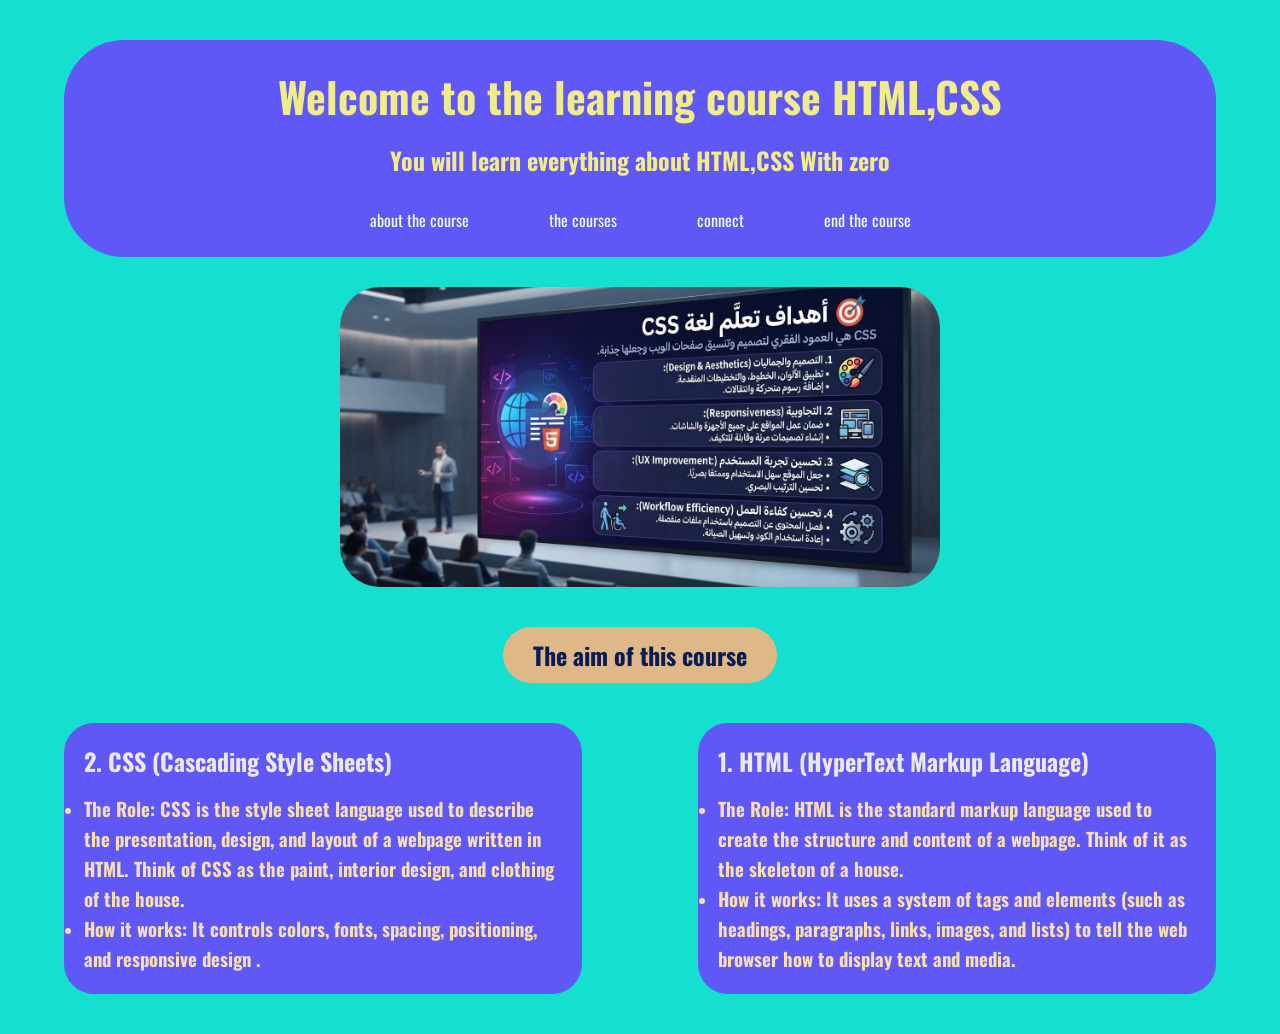
<file: html/index.html>
<!DOCTYPE html>
<html lang='----'>
<head>
 <link rel="preconnect" href="https://fonts.googleapis.com">
<link rel="preconnect" href="https://fonts.gstatic.com" crossorigin>
<link href="https://fonts.googleapis.com/css2?family=Oswald:wght@200..700&display=swap" rel="stylesheet">   
<meta charset='utf-8'>
    <meta name='viewport' content='width=device-width, initial-scale=1.0'>
    <title>learing html and css </title>
    <link rel="stylesheet" href="../css/by_index.css">
</head>
<body>
    <header class="first">
     <div class="name1">   
<h1>Welcome to the learning course <b class="HTML_CSS">HTML,CSS</b></h1>
<h3>You will learn everything about <b class="HTML_CSS"> HTML,CSS</b>  With zero</h3>
</div>

<nav class="link">
<ul>
<li class="li1"><a href="about.html" target="_blank" title="about">about the course</a> </li>
<li class="li2"><a href="cours.html" target="_blank" title="about">the courses </a></li>
<li class="li3"><a href="connect.html" target="_blank" title="about">connect</a> </li>
<li class="li4"><a href="end.html" target="_blank" title="about"> end the course</a> </li>
</ul>
</nav>
 </header>
<section class="img">
    <img src="../img/Gemini_Generated_Image_4tbyvz4tbyvz4tby.jpg" alt="jpg" width="400px">
    <img src="../img/Gemini_Generated_Image_6t8ouc6t8ouc6t8o.jpg" alt="jpg"  width="400px">
    <img src="../img/Gemini_Generated_Image_8f3ud48f3ud48f3u.jpg" alt="jpg"  width="400px">
</section>
<section class="main">
    <h1 class="f">The aim of this course</h1>
    <div class="ul">
    <caption><h2>1. HTML (HyperText Markup Language)</h2></caption>
    <ul>        
<li>
    <h3>The Role: HTML is the standard markup language used to create the structure 
        and content of a webpage.
       Think of it as the skeleton of a house.</h3> </li>
       <li><h3>How it works: It uses a system of tags and elements (such as headings, paragraphs, links, images, and lists) 
        to tell the web browser
       how to display text and media.</h3></li>
    </ul>
    </div>
    <div class="ull">
    <caption><h2>2. CSS (Cascading Style Sheets)</h2></caption>
    <ul>
        <li>
                <h3>The Role: CSS is the style sheet language used to describe the presentation,
                 design, and layout of a webpage written in HTML.
                 Think of CSS as the paint, interior design,
                  and clothing of the house.</h3>
        </li>
        <li>
           <h3> How it works: It controls colors, fonts, spacing, positioning,
             and responsive design .<h3>
        </li>
        </div>
    </ul>
</section>
</body>
</html>
</file>
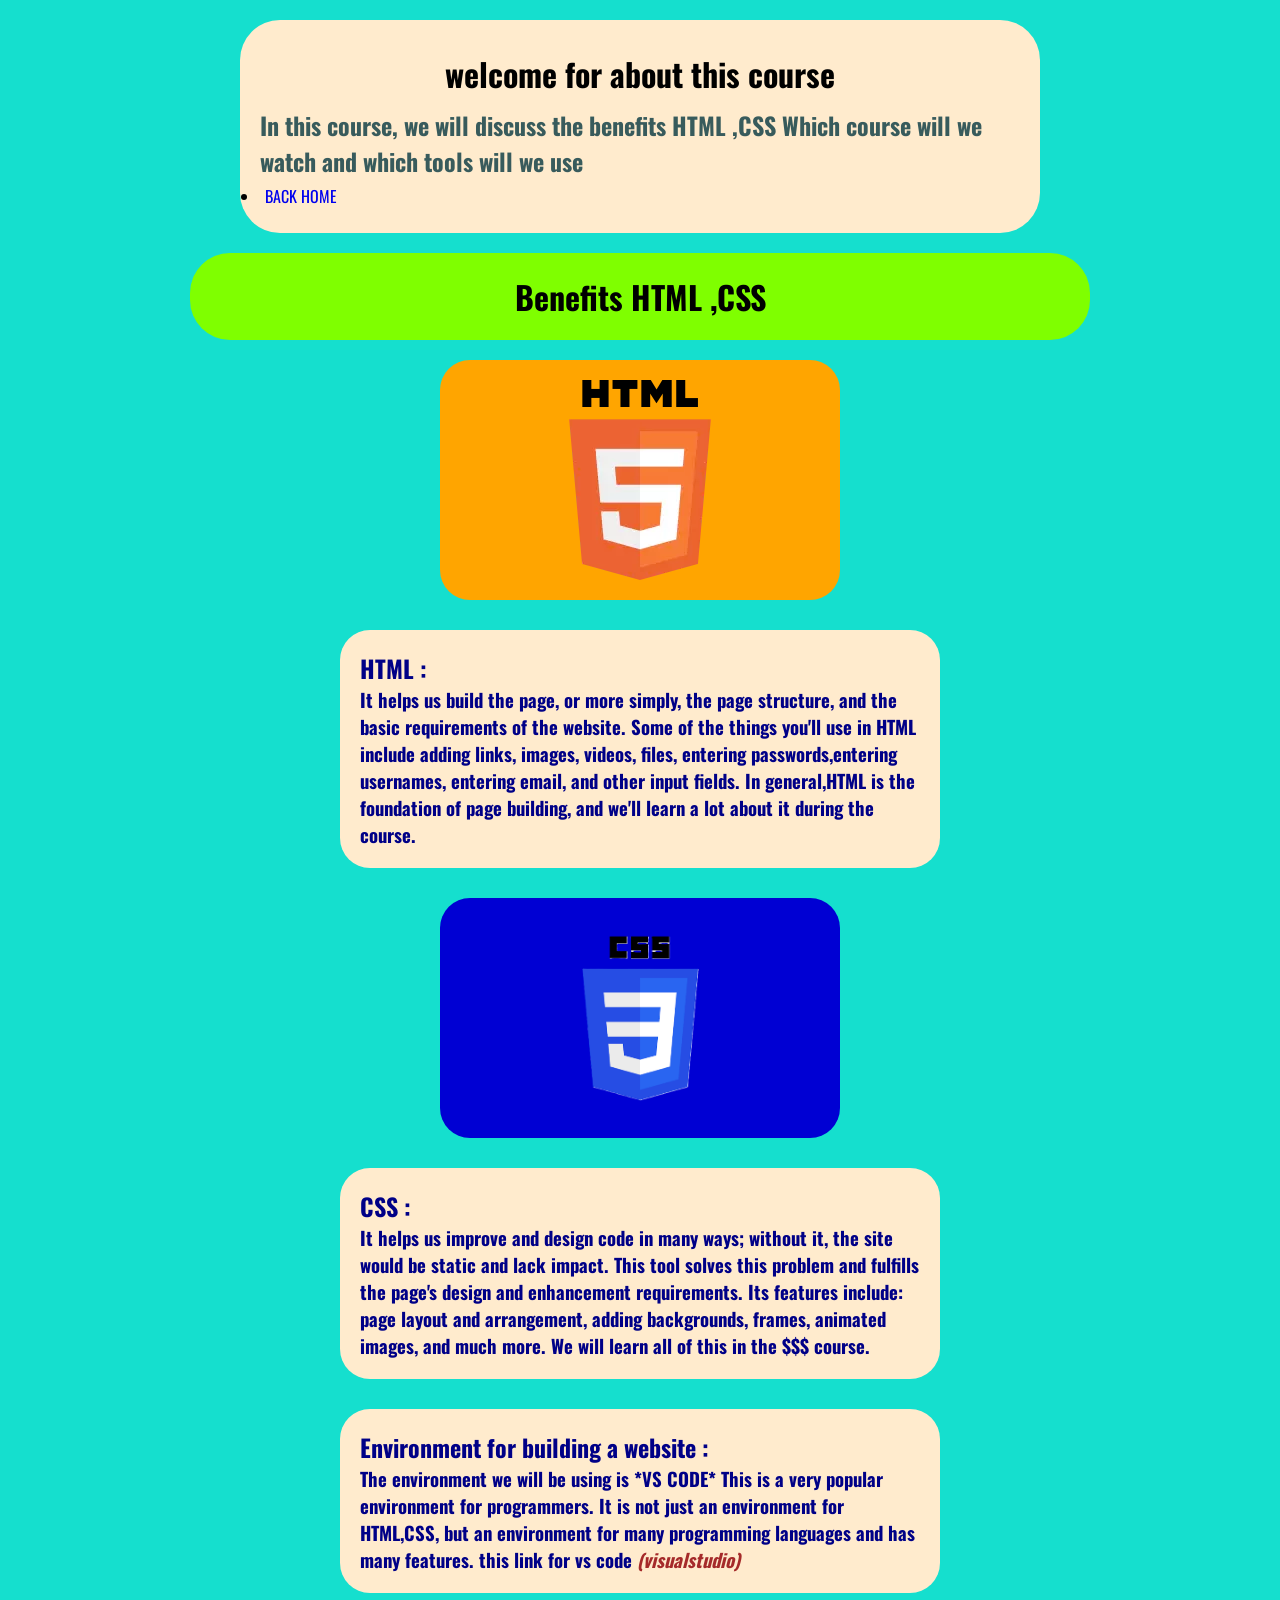
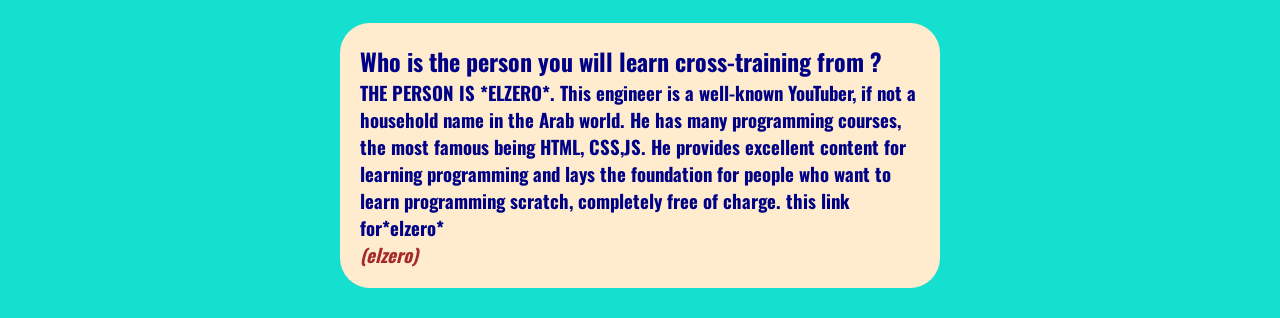
<file: html/about.html>
<!doctype html>
<html lang="en">
  <head><link rel="preconnect" href="https://fonts.googleapis.com" />
    <link rel="preconnect" href="https://fonts.gstatic.com" crossorigin />
    <link
      href="https://fonts.googleapis.com/css2?family=Oswald:wght@200..700&display=swap"
      rel="stylesheet"/>
    <meta charset="utf-8" />
    <meta name="viewport" content="width=device-width, initial-scale=1" />
    <title>Page Title</title>
<link rel="stylesheet" href="../css/by_about.css">
  </head>
  <body>
    <header class="main">
      <div class="name">
        <h1>welcome for about this course</h1>
        <h2>
          In this course, we will discuss the benefits HTML ,CSS Which course
          will we watch and which tools will we use
        </h2>
      </div>
      <nav>
        <ul>
          <li>
            <a href="index.html" target="_blank" title="home"> BACK HOME</a>
          </li>
        </ul>
      </nav>
    </header>

    <div class="intr">
      <h1>Benefits HTML ,CSS</h1>
    </div>
    <div class="img">
<img src="../img/HTML5 (1).jpg" alt="html" width="200px" height="200px">
    </div>
    <div class="html">
      <h2>HTML :</h2>
      <h3>
        It helps us build the page, or more simply, the page structure, and the
        basic requirements of the website. Some of the things you'll use in HTML
        include adding links, images, videos, files, entering passwords,entering
        usernames, entering email, and other input fields. In general,HTML is
        the foundation of page building, and we'll learn a lot about it during
        the course.
      </h3>
    </div>
    <div class="img2">
<img src="../img/images.png" alt="html" width="200px" height="200px">
    </div>
    <div class="css">
      <h2>CSS :</h2>
      <h3>
        It helps us improve and design code in many ways; without it, the site
        would be static and lack impact. This tool solves this problem and
        fulfills the page's design and enhancement requirements. Its features
        include: page layout and arrangement, adding backgrounds, frames,
        animated images, and much more. We will learn all of this in the $$$
        course.
      </h3>
    </div>
    <div class="tools">
      <h2>Environment for building a website :</h2>
      <h3>
        The environment we will be using is *VS CODE* This is a very popular
        environment for programmers. It is not just an environment for HTML,CSS,
        but an environment for many programming languages ​​and has many
        features. this link for vs code
        <a
          href="https://code.visualstudio.com/"
          target="_blank"
          title="vs code">
          <em>(visualstudio)</em></a>
      </h3>
    </div>
    <div class="who">
      <h2>Who is the person you will learn cross-training from ?</h2>
      <h3>
        <b>THE PERSON IS *ELZERO*.</b>
        This engineer is a well-known YouTuber, if not a household name in the
        Arab world. He has many programming courses, the most famous being HTML,
        CSS,JS. He provides excellent content for learning programming and
        lays the foundation for people who want to learn programming scratch, completely free of charge.
        this link for*elzero* <a href="https://elzero.org/" target="_blank" title="elzero"><div> <em> (elzero)</em></div></a>
        
      </h3>
    </div>
  </body>
</html>
</file>
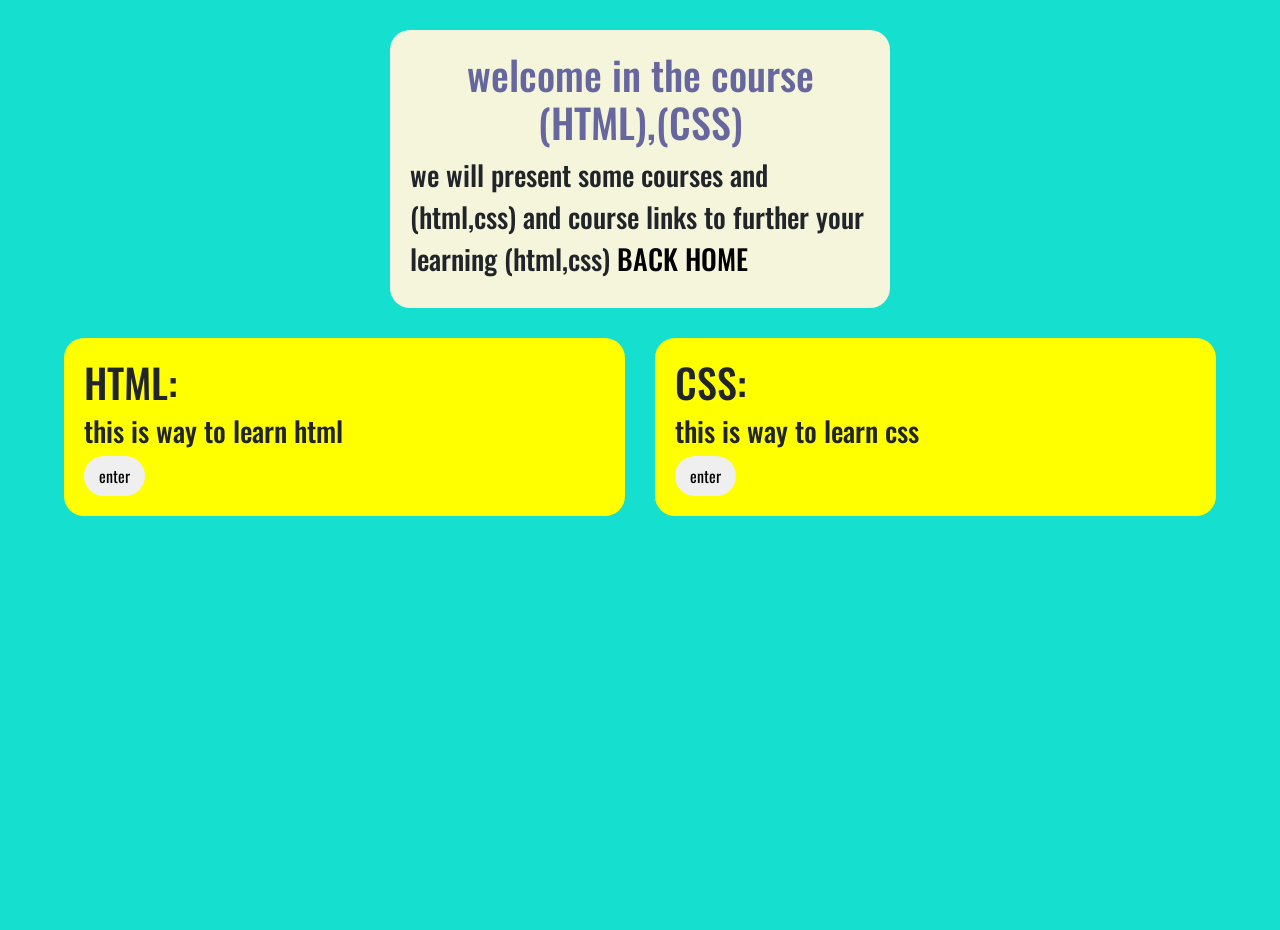
<file: html/cours.html>
<!doctype html>
<html lang="en">
  <head>
    <link rel="preconnect" href="https://fonts.googleapis.com" />
    <link rel="preconnect" href="https://fonts.gstatic.com" crossorigin />
    <link
      href="https://fonts.googleapis.com/css2?family=Oswald:wght@200..700&display=swap"
      rel="stylesheet"
    />

    <meta charset="utf-8" />
    <meta name="viewport" content="width=device-width, initial-scale=1" />
    <title>course</title>
    <link
      href="https://cdn.jsdelivr.net/npm/bootstrap@5.3.0/dist/css/bootstrap.min.css"
      rel="stylesheet"
    />
    <link rel="stylesheet" href="../css/by_cours.css" />
  </head>
  <body>
    <header>
      <div class="head">
        <h1>welcome in the course (HTML),(CSS)</h1>
        <h3>
          we will present some courses and (html,css) and course links to
          further your learning (html,css)
          <a href="index.html" target="_blank" title="home">BACK HOME</a>
        </h3>
      </div>
    </header>
    <div class="content">
      <div class="html">
        <h1>HTML:</h1>
        <h3>this is way to learn html</h3>
        <button class="a" onclick="modal('ht.html')">enter</button>
      </div>
      <div class="css">
        <h1>CSS:</h1>
        <h3>this is way to learn css</h3>
        <button class="b" onclick="modal('cs.html')">enter</button>
      </div>

      <div class="modal fade" id="myModal" tabindex="-1" aria-hidden="true">

    <div class="modal-dialog modal-right">

        <div class="modal-content" id="modalContent">
        </div>

    </div>

</div>

    <script src="https://cdn.jsdelivr.net/npm/bootstrap@5.3.0/dist/js/bootstrap.bundle.min.js"></script>
    <script>
      function modal(x) {
        fetch(x)
          .then((response) => response.text())
          .then((data) => {
            document.getElementById("modalContent").innerHTML = data;
            var myModalElement = new bootstrap.Modal(
              document.getElementById("myModal"),
            );
            myModalElement.show();
          })
          .catch((error) => console.log("error", error));
      }
    </script>
  </body>
</html>
</file>
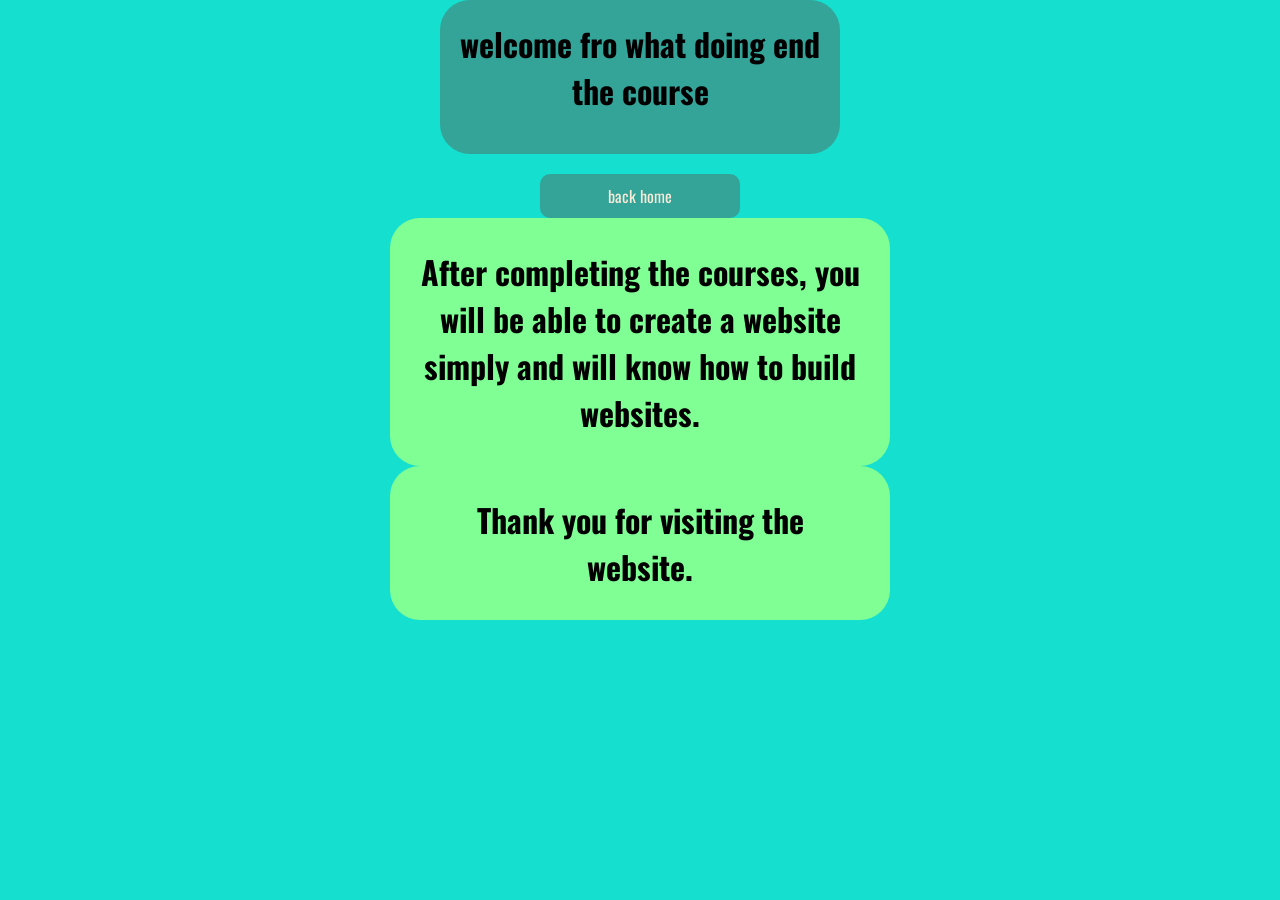
<file: html/end.html>
<!DOCTYPE html>
<html lang='en'>
<head>
    <link rel="preconnect" href="https://fonts.googleapis.com">
<link rel="preconnect" href="https://fonts.gstatic.com" crossorigin>
<link href="https://fonts.googleapis.com/css2?family=Oswald:wght@200..700&display=swap" rel="stylesheet">   
    <meta charset='utf-8'>
    <meta name='viewport' content='width=device-width, initial-scale=1'>
    <title>end</title>
    <link rel='stylesheet' href='../css/end.css'>
</head>
<body>
    <header>
        <dev class="heder">
    <h1>welcome fro what doing end the course</h1>
    <a  href="index.html" target="_blank" title="home"> back home</a>
    </dev>
</header>
<dev class="end">
  <h1>After completing the courses, you will be able to create a website simply and will know how to build websites.</h1>
</dev>
<dev class="thinks">
 <h1> Thank you for visiting the website.</h1>
</dev>
</body>
</html>
</file>
<file: css/by_index.css>
* {
    box-sizing: border-box;
    margin: 0;
    padding: 0;
}
html {
    width: 100%;
}
body {
    width: 100%;
    min-height: 100vh;
    overflow-x: hidden;

    background-color: rgb(21, 223, 206);
    font-family: "Oswald", sans-serif;
    font-weight: 400;

    animation: pageEntrance 0.8s ease-out forwards;
}
@keyframes pageEntrance {
    0% {
        opacity: 0;
        transform: translateY(30px);
    }
    100% {
        opacity: 1;
        transform: translateY(0);
    }
}
.first {
    width: 90%;
    max-width: 1200px;

    margin: 40px auto 30px;

    padding: 25px;

    background-color: rgb(95, 87, 246);

    border-radius: 60px;
}
.name1 {
    text-align: center;
    color: rgb(241, 236, 139);
}
.name1 h1 {
    font-size: clamp(25px, 4vw, 42px);
}
.name1 h3 {
    margin-top: 15px;
    font-size: clamp(16px, 2vw, 24px);
}   
.link ul {
    list-style: none;
    display: flex;
    justify-content: center;
    align-items: center;

    gap: 50px;

    margin-top: 30px;
}
.link a {
    text-decoration: none;
    color: azure;
    padding: 8px 15px;
    border-radius: 20px;
    transition: 0.3s;
}
.link a:hover {
    background-color: rgb(119, 119, 207);
    color: rgb(164, 70, 70);
}
.img {
    width: 90%;
    max-width: 600px;
    height: 300px;
    
    margin: 30px auto;

    overflow: hidden;

    display: flex;

    border-radius: 40px;
}
.img img {
    width: 100%;
    height: 100%;

    flex: 0 0 100%;

    object-fit: cover;

    animation: move 9s infinite;
}
@keyframes move {
    0%, 30% {
        transform: translateX(0);
    }
    33%, 63% {
        transform: translateX(-100%);
    }
    66%, 96% {
        transform: translateX(-200%);
    }
    100% {
        transform: translateX(0);
    }
}
.main {
    width: 90%;
    max-width: 1200px;

    margin: 40px auto;
}
.f {
    width: fit-content;
    max-width: 100%;

    margin: 0 auto 40px;

    padding: 10px 30px;

    text-align: center;

    background-color: burlywood;

    border-radius: 30px;

    color: rgb(11, 28, 84);
}
.ul,
.ull {

    width: 45%;
    min-height: 250px;

    background-color: rgb(95, 87, 246);

    padding: 20px;

    border-radius: 30px;

    color: wheat;

    transition: 0.3s;
}
.ul {
    float: right;
}


.ull {
    float: left;
}


.ul:hover,
.ull:hover {
    background-color: rgb(47, 41, 41);
}


.ul h2,
.ull h2 {
    color: rgb(237, 232, 232);
    margin-bottom: 15px;
}


.ul h3,
.ull h3 {
    line-height: 1.6;
}



.ull {
    margin-top: 0;
    margin-left: 0;
}
.main::after {
    content: "";
    display: block;
    clear: both;
}

@media screen and (max-width: 900px) {

    .first {
        width: 92%;
        border-radius: 40px;
    }

    .link ul {
        gap: 20px;
    }

    .ul,
    .ull {
        width: 48%;
    }

}

@media screen and (max-width: 600px) {
    .first {
        width: 94%;

        margin-top: 20px;

        padding: 20px;

        border-radius: 30px;
    }

    .name1 h1 {
        font-size: 25px;
    }

    .name1 h3 {
        font-size: 17px;
        padding: 0;
    }

    .link ul {

        flex-direction: column;

        gap: 10px;

        margin-top: 20px;
    }


    .link a {
        display: block;
    }

    .img {

        width: 94%;

        height: 220px;

        border-radius: 25px;
    }

    .main {
        width: 94%;
    }

    .f {

        width: 100%;

        font-size: 24px;

        padding: 10px;
    }

    .ul,
    .ull {

        float: none;

        width: 100%;

        margin: 0 0 20px;

        padding: 20px;

        min-height: auto;
    }
    .ul h2,
    .ull h2 {

        font-size: 21px;
    }

    .ul h3,
    .ull h3 {

        font-size: 16px;

        line-height: 1.6;
    }

}
</file>
<file: css/by_about.css>
* {
    box-sizing: border-box;
    margin: 0;
    padding: 0;
}

html {
    width: 100%;
}

body {
    width: 100%;
    min-height: 100vh;
    margin: 0;
    overflow-x: hidden;

    background-color: rgb(21, 223, 206);

    font-family: "Oswald", sans-serif;
    font-optical-sizing: auto;
    font-weight: 400;
    font-style: normal;

    animation: pageEntrance 0.8s ease-out forwards;
}



@keyframes pageEntrance {

    0% {
        opacity: 0;
        transform: translateY(30px);
    }

    100% {
        opacity: 1;
        transform: translateY(0);
    }

}



.main {

    background-color: blanchedalmond;

    width: 90%;
    max-width: 800px;

    margin: 20px auto;

    padding: 20px;

    border-radius: 40px;
}


.main h1 {

    text-align: center;

    padding: 10px;

}


.main h2 {

    color: rgb(56, 91, 92);

}


.main li {

    padding: 5px;

}


.main a {

    text-decoration: none;

}


.main a:hover {

    background-color: burlywood;

    border-radius: 30px;

    padding-left: 10px;
    padding-right: 10px;

    color: yellow;

}


.intr h1 {

    width: 90%;
    max-width: 900px;

    margin: 20px auto;

    background-color: chartreuse;

    text-align: center;

    padding: 20px;

    border-radius: 40px;

}



.img {

    width: 90%;
    max-width: 400px;

    display: grid;

    justify-content: center;

    background-color: orange;

    padding-top: 20px;
    padding-bottom: 20px;

    margin: 20px auto;

    border-radius: 30px;

}


.img img {

    max-width: 100%;

    height: auto;

    object-fit: cover;

    transition: transform 0.3s ease;

}


.img img:hover {

    transform: scale(1.08);

}


.html {

    width: 90%;
    max-width: 600px;

    margin: 30px auto;

    background-color: blanchedalmond;

    padding: 20px;

    border-radius: 30px;

    text-align: left;

    color: rgb(0, 0, 135);

    transition: transform 0.3s ease;

}


.html:hover {

    transform: scale(1.03);

    background-color: rgb(225, 194, 147);

}



.img2 {

    width: 90%;
    max-width: 400px;

    display: grid;

    justify-content: center;

    background-color: rgb(0, 0, 211);

    padding-top: 20px;
    padding-bottom: 20px;

    margin: 30px auto;

    border-radius: 30px;

}


.img2 img {

    max-width: 100%;

    height: auto;

    object-fit: cover;

    transition: transform 0.3s ease;

}


.img2 img:hover {

    transform: scale(1.08);

}



.css {

    width: 90%;
    max-width: 600px;

    margin: 30px auto;

    background-color: blanchedalmond;

    padding: 20px;

    border-radius: 30px;

    text-align: left;

    color: rgb(0, 0, 135);

    transition: transform 0.3s ease;

}


.css:hover {

    transform: scale(1.03);

    background-color: rgb(225, 194, 147);

}



.tools {

    width: 90%;
    max-width: 600px;

    margin: 30px auto;

    background-color: blanchedalmond;

    padding: 20px;

    border-radius: 30px;

    text-align: left;

    color: rgb(0, 0, 135);

    transition: transform 0.3s ease;

}


.tools a {

    text-decoration: none;

    color: brown;

}


.tools:hover {

    transform: scale(1.03);

    background-color: rgb(225, 194, 147);

}


.tools a:hover {

    background-color: burlywood;

    border-radius: 30px;

    padding-left: 10px;
    padding-right: 10px;

    color: yellow;

}



.who {

    width: 90%;
    max-width: 600px;

    margin: 30px auto;

    background-color: blanchedalmond;

    padding: 20px;

    border-radius: 30px;

    text-align: left;

    color: rgb(0, 0, 135);

    transition: transform 0.3s ease;

}


.who:hover {

    transform: scale(1.03);

    background-color: rgb(225, 194, 147);

}


.who a {

    text-decoration: none;

    color: brown;

}


.who a:hover {

    background-color: burlywood;

    border-radius: 30px;

    padding-left: 10px;
    padding-right: 10px;

    color: yellow;

}



@media screen and (max-width: 900px) {

    .main {

        width: 92%;

    }

    .intr h1 {

        width: 92%;

    }

    .html,
    .css,
    .tools,
    .who {

        width: 90%;

    }

}



@media screen and (max-width: 600px) {

    body {

        width: 100%;

    }


    .main {

        width: 94%;

        margin: 15px auto;

        padding: 15px;

        border-radius: 25px;

    }


    .main h1 {

        font-size: 25px;

    }


    .main h2 {

        font-size: 21px;

    }


    .main h3 {

        font-size: 16px;

        line-height: 1.5;

    }


  

    .intr h1 {

        width: 94%;

        font-size: 24px;

        padding: 15px;

        border-radius: 25px;

    }




    .img,
    .img2 {

        width: 94%;

        max-width: 400px;

        padding: 15px;

        margin: 20px auto;

        border-radius: 25px;

    }


    .img img,
    .img2 img {

        width: 100%;

    }


    /* BOXES */

    .html,
    .css,
    .tools,
    .who {

        width: 94%;

        margin: 20px auto;

        padding: 15px;

        border-radius: 25px;

    }


    .html h1,
    .css h1,
    .tools h1,
    .who h1 {

        font-size: 23px;

    }


    .html h2,
    .css h2,
    .tools h2,
    .who h2 {

        font-size: 20px;

    }


    .html h3,
    .css h3,
    .tools h3,
    .who h3 {

        font-size: 16px;

        line-height: 1.5;

    }

}
</file>
<file: css/by_cours.css>
* {
    box-sizing: border-box;
    margin: 0;
    padding: 0;
}

html {
    width: 100%;
}

body {
    width: 100%;
    min-height: 100vh;
    margin: 0;
    overflow-x: hidden;

    background-color: rgb(21, 223, 206);

    font-family: "Oswald", sans-serif;
    font-optical-sizing: auto;
    font-weight: 400;
    font-style: normal;

    animation: pageEntrance 0.8s ease-out forwards;
}



@keyframes pageEntrance {

    0% {
        opacity: 0;
        transform: translateY(30px);
    }

    100% {
        opacity: 1;
        transform: translateY(0);
    }

}

.modal-content {

    width:90%;
    max-width: 400px;

    margin: 20px auto;

    background-color: bisque;

    padding: 20px;

    border-radius: 20px;
}
.modal-right { /* يتحكم بالحركة حق mode;*/
    position: fixed;
    right: 20px;
    transform: translateY(-20%);
    margin:0;
    width: 500px;
}

.head {

    width: 90%;
    max-width: 500px;

    margin: 30px auto;

    padding: 20px;

    border-radius: 20px;

    background-color: beige;
}


.head a {

    text-decoration: none;

    color: black;

}


.head a:hover {

    background-color: beige;

    border-radius: 10px;

}


.head h1 {

    text-align: center;

    color: rgba(5, 5, 117, 0.591);

}


.head h3 {

    text-align: left;

    line-height: 1.5;

}


.content {

    width: 90%;
    max-width: 1200px;

    margin: 30px auto;

    display: grid;

    grid-template-columns: 1fr 1fr;

    gap: 30px;

    align-items: start;

}


.html {

    width: 100%;

    background-color: yellow;

    padding: 20px;

    border-radius: 20px;
    margin-bottom: 20px;

}


.html button {

    border-radius: 20px;

    padding: 8px 15px;

    border: none;

    cursor: pointer;

}


.html button:hover {

    background-color: rgb(116, 99, 99);

}



.css {

    width: 100%;

    background-color: yellow;

    padding: 20px;

    border-radius: 20px;

}


.css button {

    border-radius: 20px;

    padding: 8px 15px;

    border: none;

    cursor: pointer;

}


.css button:hover {

    background-color: rgb(116, 99, 99);

}


@media screen and (max-width: 900px) {

    .content {

        width: 92%;

        gap: 20px;

    }

}


@media screen and (max-width: 600px) {

    body {

        width: 100%;

    }


    .modal-content {

        width: 94%;

        padding: 15px;

    }


    .head {

        width: 94%;

        margin: 20px auto;

        padding: 15px;

        border-radius: 15px;

    }


    .head h1 {

        font-size: 25px;

    }


    .head h3 {

        font-size: 16px;

    }



    .content {

        width: 94%;

        grid-template-columns: 1fr;

        gap: 20px;

    }


    .html,
    .css {

        width: 100%;

        padding: 15px;

        border-radius: 15px;
        

    }


    .html h2,
    .css h2 {

        font-size: 21px;

    }


    .html h3,
    .css h3 {

        font-size: 16px;

        line-height: 1.5;

    }

}
</file>
<file: css/end.css>
* {
    box-sizing: border-box;
    margin: 0;
    padding: 0;
}

body {
    width: 100%;
    min-height: 100vh;
    overflow-x: hidden;

    background-color: rgb(21, 223, 206);
    font-family: "Oswald", sans-serif;
    font-weight: 400;

    animation: pageEntrance 0.8s ease-out forwards;
}


/* =========================
   Animation
========================= */

@keyframes pageEntrance {

    0% {
        opacity: 0;
        transform: translateY(30px);
    }

    100% {
        opacity: 1;
        transform: translateY(0);
    }

}


/* =========================
   Header
========================= */

.heder {
    width: 90%;
    max-width: 800px;

    margin: 50px auto;

    text-align: center;
}


/* العنوان */

.heder h1 {
    background-color: rgba(101, 69, 69, 0.384);

    width: 100%;
    max-width: 400px;

    margin: 0 auto 20px;

    padding: 20px 20px 40px;

    text-align: center;

    border-radius: 30px;
}


/* الرابط */

.heder a {
    display: block;

    width: 200px;

    margin: 0 auto;

    padding: 10px;

    text-align: center;

    text-decoration: none;

    color: antiquewhite;

    background-color: rgba(101, 69, 69, 0.384);

    border-radius: 10px;

    transition: 0.3s;
}


.heder a:hover {
    background-color: rgb(58, 50, 40);

    border-radius: 20px;
}


/* =========================
   End
========================= */

.end {
    width: 90%;
    max-width: 700px;

    margin: 40px auto;
}


.end h1 {
    background-color: rgb(127, 255, 148);

    width: 100%;
    max-width: 500px;

    margin: 0 auto;

    padding: 30px;

    border-radius: 30px;

    text-align: center;
}


/* =========================
   Thinks
========================= */

.thinks {
    width: 90%;
    max-width: 700px;

    margin: 40px auto;
}


.thinks h1 {
    background-color: rgb(127, 255, 148);

    width: 100%;
    max-width: 500px;

    margin: 0 auto;

    padding: 30px;

    border-radius: 30px;

    text-align: center;
}


/* =========================
   Mobile
========================= */

@media screen and (max-width: 600px) {

    .heder {
        width: 94%;

        margin-top: 25px;
    }


    .heder h1 {
        width: 100%;

        padding: 20px;

        font-size: 25px;
    }


    .heder a {
        width: 80%;

        max-width: 250px;
    }


    .end,
    .thinks {
        width: 94%;

        margin: 25px auto;
    }


    .end h1,
    .thinks h1 {
        width: 100%;

        padding: 20px;

        font-size: 22px;
    }

}


/* =========================
   Tablet
========================= */

@media screen and (min-width: 601px) and (max-width: 900px) {

    .heder {
        width: 90%;
    }


    .end,
    .thinks {
        width: 90%;
    }

}
</file>
